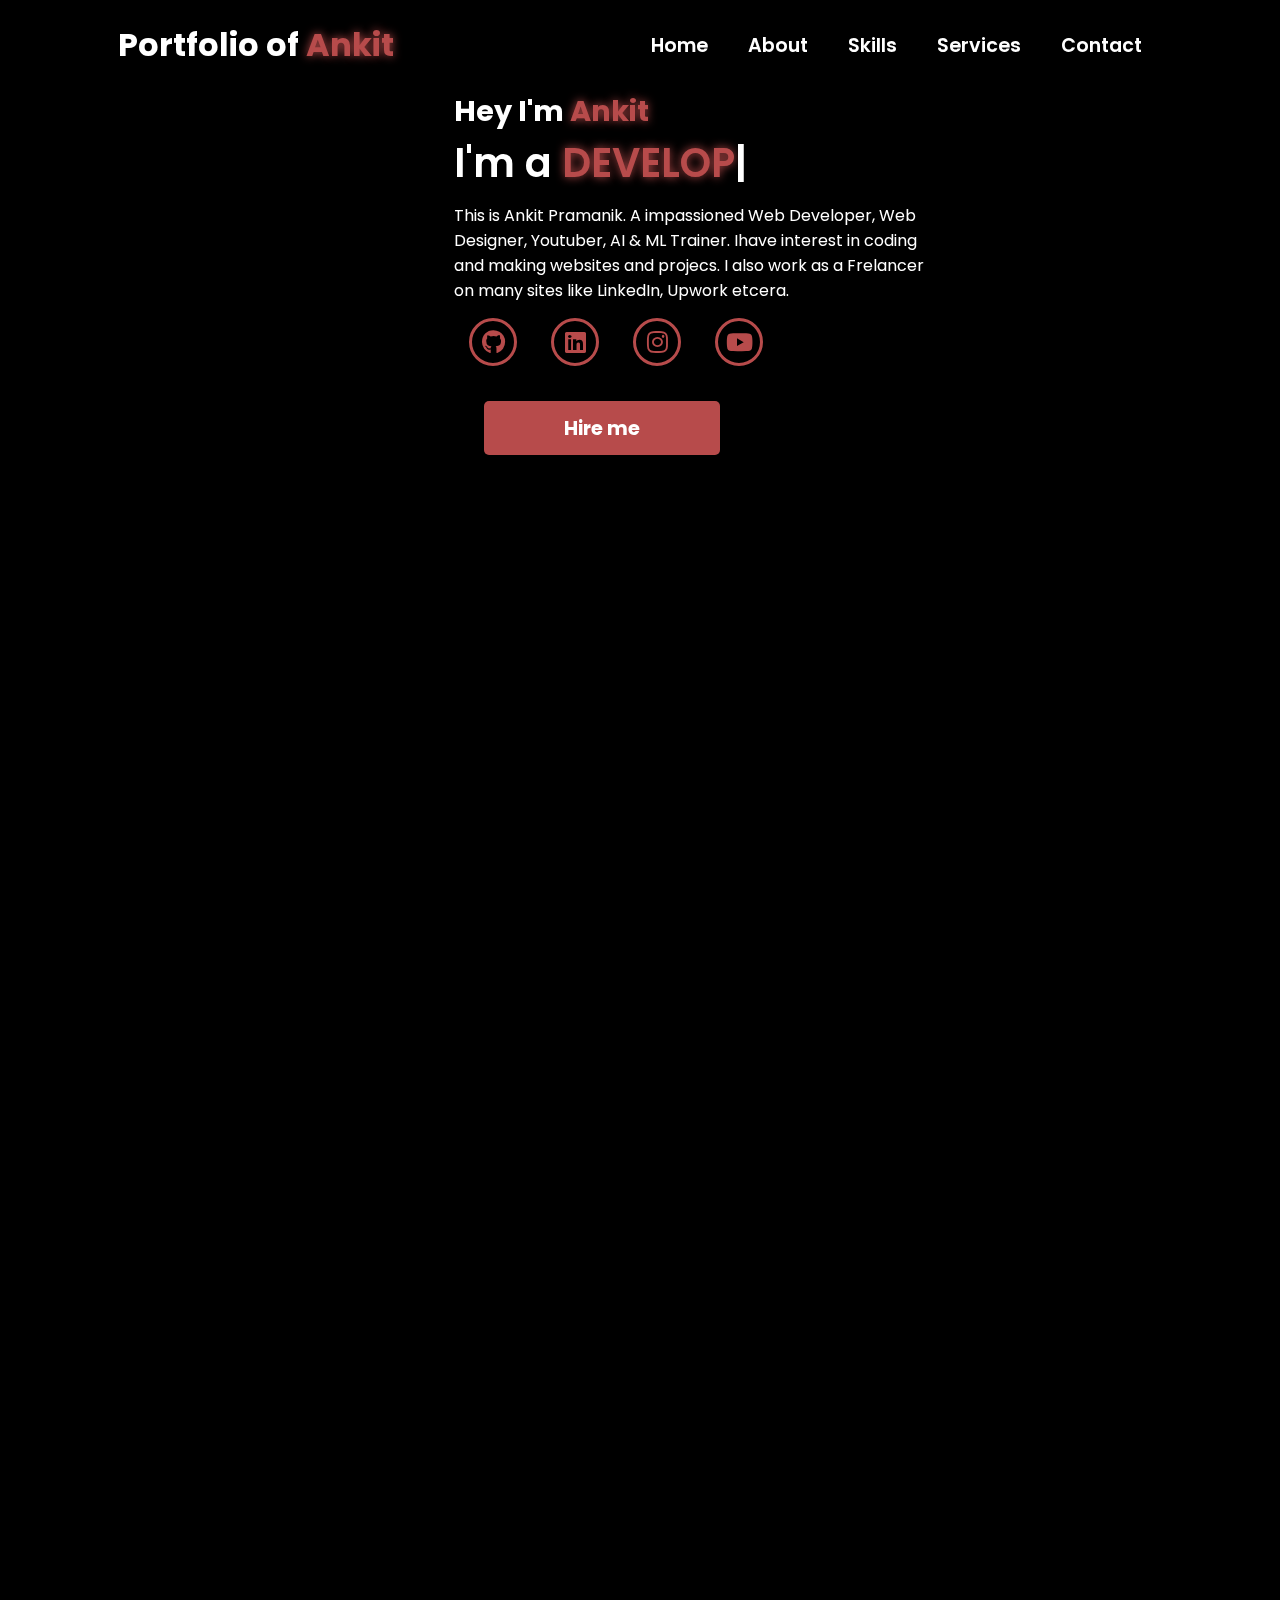
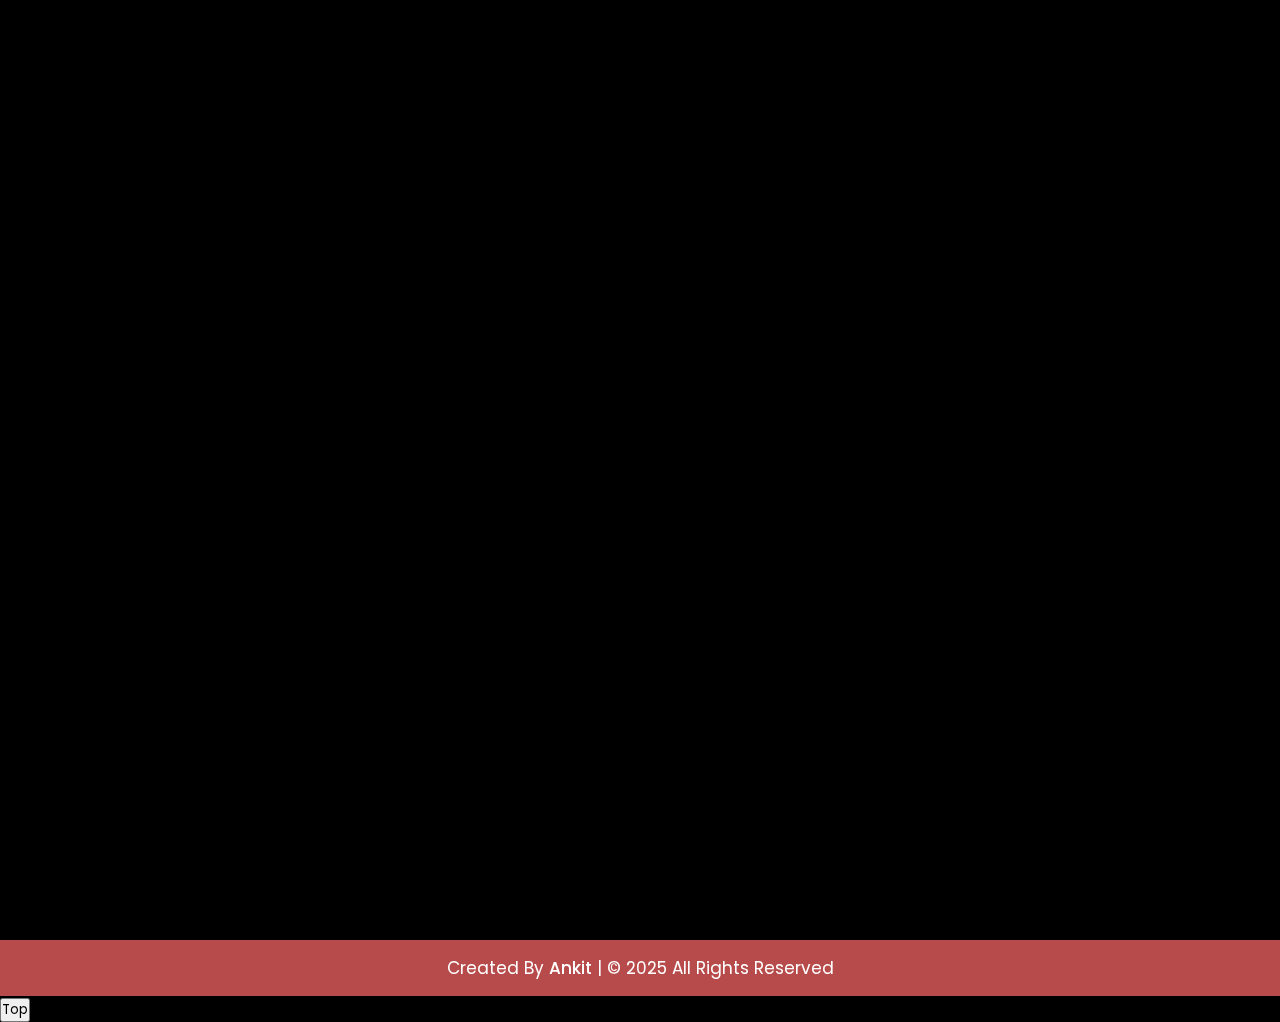
<file: index.html>
<!DOCTYPE html>
<html lang="en" dir="ltr">
  <head>
    <meta name="google-site-verification" content="jkjtikOYRKOSnSfeRMkfdDKY3LjaUoaA-y6QgGkwKd4" />
    <meta charset="UTF-8" />
    <meta name="viewport" content="width=device-width, initial-scale=1.0" />
    <meta name="description" content="Ankit Pramanik's Portfolio Website showcasing web development, AI projects, and digital skills." />
    <meta name="keywords" content="Ankit Pramanik, Ankit404developer, Ankit Pramanik Web Developer, Ankit Pramanik Website Designer, Ankit Web developer, Web dev Ankit, Web dev Ankit Pramanik, Ankit Pramanik web developer portfolio, Anki's Portfolio, Ankit the developer, Portfolio, Web Development, AI, Machine Learning, Freelancer Ankit Pramanik, Frontend Developer" />
    <meta name="author" content="Ankit Pramanik" />
    <title>Ankit's Portfolio Website</title>
    <link rel="stylesheet" href="style.css" />
    <link rel="stylesheet" href="https://cdnjs.cloudflare.com/ajax/libs/font-awesome/6.5.2/css/all.min.css" />
    <link rel="stylesheet" href="https://unpkg.com/aos@next/dist/aos.css" />
  </head>
  <body>
  <!-- navgaition menu -->
  <nav>
    <div class="nav-container">
      <div class="logo" data-aos="zoom-in" data-aos-duration="1100">
        Portfolio of <span>Ankit</span>
      </div>
      <div class="links">
        <div class="link" data-aos="fade-up" data-aos-duration="1100" data-aos-delay="100"><a href="#home">Home</a></div>
        <div class="link" data-aos="fade-up" data-aos-duration="1100" data-aos-delay="200"><a href="#about">About</a></div>
        <div class="link" data-aos="fade-up" data-aos-duration="1100" data-aos-delay="300"><a href="#skills">Skills</a></div>
        <div class="link" data-aos="fade-up" data-aos-duration="1100" data-aos-delay="400"><a href="#services">Services</a>
        </div>
        <div class="link" data-aos="fade-up" data-aos-duration="1100" data-aos-delay="500"><a href="#contact">Contact</a></div>
      </div>
      <i class="fa-solid fa-bars hamburg" onclick="hamburg()"></i>
    </div>
    <div class="dropdown">
      <div class="links">
        <a href="#home">Home</a>
        <a href="#about">About</a>
        <a href="#skills">Skills</a>
        <a href="#services">Service</a>
        <a href="#contact">Contact</a>
        <i class="fa-solid fa-xmark cancel" onclick="cancel()"></i>
      </div>
    </div>
  </nav>
  <section id="home">
    <div class="main-container">
      <div class= data-aos="zoom-in" data-aos-duration="2500">
      
      </div>
      <div class="content">
        <h1 data-aos="fade-left" data-aos="fade-left" data-aos-duration="1100" data-aos-delay="700">Hey I'm
          <span>Ankit</span></h1>
        <div class="typewriter" data-aos="fade-right" data-aos-duration="1100" data-aos-delay="900">I'm a <span
            class="typewriter-text"></span><label for="">|</label></div>
        <p data-aos="flip-up" data-aos-duration="1100" data-aos-delay="1100">This is Ankit Pramanik. A impassioned Web Developer, Web Designer, Youtuber, AI & ML Trainer. Ihave interest in coding and making websites and projecs. I also work as a Frelancer on many sites like LinkedIn, Upwork etcera. </p>
        <div class="social-links">
          <a href="https://github.com/Ankit404developer" data-aos="zoom-out" data-aos-duration="1100" data-aos-delay="1300"><i
              class="fa-brands fa-github"></i></a>
          
          <a href="https://linkedin.com/in/ankit404developer" data-aos="fade-up" data-aos-duration="1100" data-aos-delay="1500"><i
              class="fa-brands fa-linkedin"></i></a>
          
              <a href="https://instagram.com/pramanik_ankit_777" data-aos="fade-up" data-aos-duration="1100" data-aos-delay="1600"><i
                class="fa-brands fa-instagram"></i></a>
              <a href="https://youtube.com/@theoryvoid-s4y" data-aos="fade-up" data-aos-duration="1100" data-aos-delay="1600"><i
                class="fa-brands fa-youtube"></i></a>
                
                  
                  
        </div>
        <div class="btn" data-aos="zoom-in-left" data-aos-duration="1100" data-aos-delay="1700">
          <button onclick="window.location.href='https://ankit-pramanik-portfolio-site.lovable.app'">Hire me</button>
        </div>
      </div>
    </div>
  </section>


  <!-- About Section Start -->

  <section class="about" id="about">
    <div class="content">
      <div class="title" data-aos="fade-up" data-aos-duration="1100"><span>Who is Ankit?</span></div>
      <div class="about-details">
        <div class="left" data-aos="fade-right" data-aos-duration="1100" data-aos-delay="100">
          <img src="main1.jpg" alt="" />
        </div>
        <div class="right">
          <div class="topic" data-aos="fade-left" data-aos-duration="1100" data-aos-delay="200">My Background
          </div>
          <p data-aos="fade-right" data-aos-duration="1100" data-aos-delay="400">I am a boy from a small town of West Bengal with skils like Web Developement, Web Designing, AI and ML Training, SEO, SMO etc. I have also worked as a AI & ML Trainer. I have also worked as a Digital Marketing Trainer. I have also worked as a SEO, SMO, SMM Trainer. I have also worked as a Web Development Trainer in many institutions. I have also worked as a Web Designing Trainer in many institutions. I have also worked as a Graphic Designer . I have also worked as a Icon Designing.
          </p>
          <div class="topic" data-aos="fade-left" data-aos-duration="1100" data-aos-delay="200">My Education
          </div>
          <p data-aos="fade-right" data-aos-duration="1100" data-aos-delay="400">My first school was Pranab Bharati which is situated in our locality. I was there from 2013 to 2019. Then I moved to Sargachi Ramakrishna Mission High School where I am compeleting my higher secondary education.</p>
      
          </p>
          <div class="button" data-aos="fade-up" data-aos-duration="1100" data-aos-delay="600">
            <button onclick="window.location.href='https://ankit404developer.github.io/Ankit404developer'">Projects</button>
          </div>
        </div>
      </div>
    </div>
  </section>


  <!-- My Skill Section Start -->
  <section class="skills" id="skills">
    <div class="content">
      <div class="title" data-aos="fade-up" data-aos-duration="1100"><span>My Skills</span></div>
      <div class="skills-details">
        <div class="text">
          <div class="topic" data-aos="fade-right" data-aos-duration="1100" data-aos-delay="100">Skills Reflects Our
            Knowledge</div>
          <p data-aos="flip-down" data-aos-duration="1100" data-aos-delay="200">I am a Web Developer now. I know Coding Languages like html, css, python, javascript, java, figma, rupy, php, C++, C, C# and R. I know Search Engine Optimization and ranking #1 on Google. I have also skils of Photography, scripting and making videos.</p>
          <div class="experience" data-aos="zoom-in" data-aos-duration="1100" data-aos-delay="300">
            <div class="num">3</div>
            <div class="exp">
              Years Of <br />
              Experience
            </div>
          </div>
        </div>
        <div class="boxes">
          <div class="box" data-aos="zoom-in" data-aos-duration="1100" data-aos-delay="400">
            <div class="topic">HTML</div>
            <div class="per">95%</div>
          </div>
          <div class="box" data-aos="zoom-in" data-aos-duration="1100" data-aos-delay="500">
            <div class="topic">CSS</div>
            <div class="per">90%</div>
          </div>
          <div class="box" data-aos="zoom-in" data-aos-duration="1100" data-aos-delay="600">
            <div class="topic">JavScript</div>
            <div class="per">60%</div>
          </div>
          <div class="box" data-aos="zoom-in" data-aos-duration="1100" data-aos-delay="700">
            <div class="topic">python</div>
            <div class="per">80%</div>
          </div>
       
     </div>
      </div>
    </div>
  </section>

  <!-- My Services Section Start -->
  <section class="services" id="services">
    <div class="content">
      <div class="title" data-aos="fade-up" data-aos-duration="1100"><span>My Services</span></div>
      <div class="boxes">
        <div class="box" data-aos="fade-right" data-aos-duration="1100" data-aos-delay="100">
          <div class="icon">
            <i class="fas fa-desktop"></i>
          </div>
          <div class="topic">Web Devlopment</div>
          <p?</p>
        </div>
        <div class="box" data-aos="fade-up" data-aos-duration="1100" data-aos-delay="100">
          <div class="icon">
            <i class="fas fa-paint-brush"></i>
          </div>
          <div class="topic">Graphic Design</div>
          
        </div>
        <div class="box" data-aos="fade-left" data-aos-duration="1100" data-aos-delay="100">
          <div class="icon">
            <i class="fas fa-chart-line"></i>
          </div>
          <div class="topic">Digital Marketing</div>
         
        </div>
        <div class="box" data-aos="fade-right" data-aos-duration="1100" data-aos-delay="300">
          <div class="icon">
            <i class="fab fa-android"></i>
          </div>
          <div class="topic">Icon Design</div>
          
        </div>
        <div class="box" data-aos="fade-down" data-aos-duration="1100" data-aos-delay="300">
          <div class="icon">
            <i class="fas fa-camera-retro"></i>
          </div>
          <div class="topic">Photography</div>
          
        </div>
        <div class="box" data-aos="fade-left" data-aos-duration="1100" data-aos-delay="400">
          <div class="icon">
            <i class="fas fa-tablet-alt"></i>
          </div>
          <div class="topic">Apps Devlopment</div>
          
            
        </div>
      </div>
    </div>
  </section>

  <!-- Contact Me section Start -->
  <section class="contact" id="contact">
    <div class="content">
      <div class="title" data-aos="fade-up" data-aos-duration="1100"><span>Contact Me</span></div>
      <div class="text">
        <div class="topic" data-aos="fade-right" data-aos-duration="1100" data-aos-delay="200">Have Any Project?</div>
        <p data-aos="fade-left" data-aos-duration="1100" data-aos-delay="400">Lorem ipsum dolor sit amet, consectetur
          adipisicing elit. Ipsam neque ipsum corrupti dolores, facere numquam voluptate aspernatur sit perferendis qui
          nisi modi! Recusandae deserunt consequatur voluptatibus alias repellendus nobis eligendi.</p>
        <div class="button" data-aos="fade-up" data-aos-duration="1100" data-aos-delay="600">
          <button onclick="window.location.href='https://wa.link/hwsblp'">Chat</button>
        </div>
      </div>
    </div>
  </section>

  <!-- Footer Section Start -->
  <footer>
    <div class="text">
      <span>Created By <a href="#">Ankit</a> | &#169; 2025 All Rights Reserved</span>
    </div>
  </footer>

  <button onclick="topFunction()" id="topBtn" title="Go to top">Top</button>

  <script src="script.js"></script>
  <script src="https://unpkg.com/aos@next/dist/aos.js"></script>
  <script>
    AOS.init({ offset: 0 });

    // Get the button
    let mybutton = document.getElementById("topBtn");

    // When the user scrolls down 20px from the top of the document, show the button
    window.onscroll = function() {scrollFunction()};

    function scrollFunction() {
      if (document.body.scrollTop > 20 || document.documentElement.scrollTop > 20) {
        mybutton.style.display = "block";
      } else {
        mybutton.style.display = "none";
      }
    }

    // When the user clicks on the button, scroll to the top of the document
    function topFunction() {
      document.body.scrollTop = 0;
      document.documentElement.scrollTop = 0;
    }
  </script>
</body>

</html>
</file>
<file: style.css>
/* Google Font CDN Link */
@import url('https://fonts.googleapis.com/css2?family=Poppins:wght@400;500;600;700&family=Ubuntu:wght@400;500;700&display=swap');
*{
  margin: 0;
  padding: 0;
  box-sizing: border-box;
  font-family: 'Poppins', sans-serif;
  text-decoration: none;
  scroll-behavior: smooth;
}

body{
  width: 100%;
  height: auto;
  background-color: black;
  overflow-x: hidden;
}

/* Custom Scroll Bar CSS */
::-webkit-scrollbar {
    width: 10px;
}
::-webkit-scrollbar-track {
    background: #f1f1f1;
}
::-webkit-scrollbar-thumb {
    background: #b74b4b;
    border-radius: 12px;
    transition: all 0.3s ease;
}

::-webkit-scrollbar-thumb:hover {
    background: #b74b4b;
}
/* navbar styling */
nav{
  width: 100%;
  height: 10vh;
  
}

.nav-container{
  width: 100%;
  height: 100%;
  display: flex;
  justify-content: space-around;
  align-items: center;
}

.logo{
  color: white;
  font-size: 2rem;
  font-weight: bold;
}

.logo span{
  color: #b74b4b;
  text-shadow: 0 0 10px #b74b4b;
}

.hamburg,
.cancel{
  cursor: pointer;
  position: absolute;
  right: 15px;
  top: 10px;
  color: white;
  opacity: 0;
  pointer-events: none;
  font-size: clamp(2.5rem, 0.5rem + 5vw, 3rem);
}

.nav-container .links{
  display: flex;
}

.nav-container .links a{
  position: relative;
  font-size: 1.2rem;
  color: white;
  margin: 0 20px;
  text-decoration: none;
  font-weight: 550;
  transition: 0.3s linear;
}

.nav-container .links a::before{
  position: absolute;
  content: "";
  bottom: -3px;
  left: 0;
  width: 0%;
  height: 3px;
  background-color: #b74b4b;
  transition: 0.2s linear;
}

.nav-container .links a:hover::before{
  width: 100%;
}

.nav-container .links a:hover{
  color: #b74b4b;
}

.dropdown{
  z-index: 100;
  position: absolute;
  top: 0;
  transform: translateY(-500px);
  width: 100%;
  height: auto;
  backdrop-filter: blur(4px) brightness(40%);
  box-shadow:  0 0 20px black;
  transition: 0.2s linear;
}

.dropdown .links a{
  display: flex;
  color: white;
  text-decoration: none;
  justify-content: center;
  padding: 15px 0;
  align-items: center;
  transition: 0.2s linear;
}

.dropdown .links a:hover{
  background-color: #b74b4b;
}

section{
  width: 100%;
  min-height: 90vh;
}

section .main-container{  

  display: flex;
  justify-content:space-between ;
  padding-left: 100px;
  align-items: center;
}

.main-container .image{
  width: 500px;
  height: 80vh;
  border-radius: 100%;
  overflow: hidden;
  box-shadow: 0 0 50px #b74b4b;
}

.main-container .image img{
  width: 100%;
}

.main-container .image:hover{
  animation: animate 1.5s ease-in-out infinite;
}

@keyframes animate {
  0%{
      scale: 1;
  }
  
  50%{
      scale: 1.05;
  }
  
  100%{
      scale: 1;
  }
}

.main-container .content{
  color: white;
  width: 40%;
}

.content h1{
  font-size: clamp(1rem, 1rem + 5vw, 1.8rem);
}

.content h1 span{
  color: #b74b4b;
  text-shadow: 0  0 10px #b74b4b;
}

.content .typewriter{
  font-size: clamp(1rem, 1rem + 5vw, 2.5rem);
  font-weight: 600;
}

.content .typewriter-text{
  color: #b74b4b;
  text-shadow: 0 0 10px #b74b4b;
}

.content p{
  font-size: clamp(0.4rem , 0.2rem + 9vw, 1rem);
  margin: 10px 0;
}

.social-links i{
  display: inline-flex;
  justify-content: center;
  align-items: center;
  width: 3rem;
  height: 3rem;
  background-color: transparent;
  border: 0.2rem solid #b74b4b;
  border-radius: 50%;
  color: #b74b4b;
  margin: 5px 15px;
  font-size: 1.5rem;
  transition: 0.2s linear;
}

.social-links i:hover{
  scale: 1.3;
  color: black;
  background-color: #b74b4b;
  filter: drop-shadow(0 0 10px #b74b4b);
}

.content button{
  width: 50%;
  height: 6vh;
  margin: 30px;
  background-color: #b74b4b;
  color: white;
  border: none;
  outline: none;
  font-size: 120%;
  font-weight: 700;
  border-radius: 5px;
  transition: 0.2s linear;
}

.content button:hover{
  scale: 1.1;
  color: #b74b4b;
  border: 2px solid #b74b4b;
  background-color: transparent;
  font-weight: 700;
  box-shadow: 0 0 40px #b74b4b;
}

/* About Section Styling */
/* Those Elements Where We Have Apply Same CSS,
I'm Selecting Directly 'Section Tag' and 'Class'  */

  section .content{
    width: 80%;
    margin: 0px auto;
    font-family: 'Poppins', sans-serif;
    }
  .about .about-details{
    display: flex;
    justify-content: space-between;
    align-items: center;
    }
  section .title{
      display: flex;
      justify-content: center;
      margin-bottom: 40px;
  }
  section .title span{
    color: white;
    font-size: 30px;
    font-weight: 600;
    position: relative;
    padding-bottom: 8px;
  }
  section .title span::before,
  section .title span::after{
    content: '';
    position: absolute;
    height: 3px;
    width: 100%;
    background: #b74b4b;
    left: 0;
    bottom: 0;
  }
  section .title span::after{
    bottom: -7px;
    width: 70%;
    left: 50%;
    transform: translateX(-50%);
  }
  .about .about-details .left{
    width: 45%;
  }
  .about .left img{
    height: 400px;
    width: 400px;
    object-fit: cover;
    border-radius: 12px;
  }
  .about-details .right{
    width: 55%;
  }
  section  .topic{
    color: white;
    font-size: 25px;
    font-weight: 500;
    margin-bottom: 10px;
  }
  .about-details .right p{
    text-align: justify;
  color: white;
  }
  section .button{
    margin: 16px 0;
}
section .button button{
  outline: none;
  padding: 8px 16px;
  border-radius: 4px;
  font-size: 25px;
  font-weight: 400;
  background: #b74b4b;
  color: #fff;
  border: 2px solid transparent;
  cursor: pointer;
  transition: all 0.4s ease;
  }
  section .button button:hover{
    border-color: #b74b4b;
    background-color: #fff;
    color: #b74b4b;
  }
  
  .skills{
    background: black;
    }
  .skills .content{
    padding: 40px 0;
  }
  .skills .skills-details{
    display: flex;
    justify-content: space-between;
    align-items: center;
 }
 .skills-details .text{
   width: 50%;
   }
   .skills-details p{
     color: white;
     text-align: justify;
     }
     .skills .skills-details .experience{
       display: flex;
       align-items: center;
       margin: 0 10px;
       }
.skills-details .experience .num{
  color: white;
  font-size: 80px;
}
.skills-details .experience .exp{
  color: white;
  margin-left: 20px;
  font-size: 18px;
  font-weight: 500;
  margin: 0 6px;
}
.skills-details .boxes{
  width: 45%;
  display: flex;
  flex-wrap: wrap;
  justify-content: space-between;
}
.skills-details .box{
  width: calc(100% / 2 - 20px);
  margin: 20px 0;
}
.skills-details .boxes .topic{
  font-size: 20px;
  color: #b74b4b;
}
.skills-details .boxes .per{
  font-size: 60px;
  color: #b74b4b;
}

.services .boxes{
  display: flex;
  flex-wrap: wrap;
  justify-content: space-between;
}
.services .boxes .box{
  margin: 20px 0;
  width: calc(100% / 3 - 20px);
  text-align: center;
  border-radius: 12px;
  padding: 30px 10px;
  box-shadow: 0 5px 10px rgba(0, 0, 0, 0.12);
  cursor: default;
  color: white  ;
  transition: all 0.4s ease;
}
.services .boxes .box:hover{
  background: #b74b4b;
  color: #fff;
}
.services .boxes .box .icon{
  height: 50px;
  width: 50px;
  background: #b74b4b;
  border-radius: 50%;
  text-align: center;
  line-height: 50px;
  font-size: 18px;
  color: #fff;
  margin: 0 auto 10px auto;
  transition: all 0.4s ease;
}
.boxes .box:hover .icon{
  background-color: #fff;
  color: #b74b4b;
}
.services .boxes .box:hover .topic,
.services .boxes .box:hover p{
  color: white;
  transition: all 0.4s ease;
}
.services .boxes .box:hover .topic,
.services .boxes .box:hover p{
  color: #fff;
}
/* Contact Me CSS */
.contact{
  background: black;
}
.contact .content{
  margin: 0 auto;
  padding: 30px 0;
}
.contact .text{
  width: 80%;
  text-align: center;
  margin: auto;
}

footer{
  background: #b74b4b;
  padding: 15px 0;
  text-align: center;
  font-family: 'Poppins', sans-serif;
}
footer .text span{
  font-size: 17px;
  font-weight: 400;
  color: #fff;
}
footer .text span a{
  font-weight: 500;
  color: #FFF;
}
footer .text span a:hover{
  text-decoration: underline;
}
.scroll-button a{
  position: fixed;
  bottom: 20px;
  right: 20px;
  color: #fff;
  background: #b74b4b;
  padding: 7px 12px;;
  font-size: 18px;
  border-radius: 6px;
  box-shadow: rgba(0, 0, 0, 0.15);
  display: none;
}


@media (max-width: 1000px) {
  .about .about-details{
    justify-content: center;
    flex-direction: column;
  }
  .about .about-details .left{
    display: flex;
    justify-content: center;
    width: 100%;
  }
  .about-details .right{
    width: 90%;
    margin: 40px 0;
  }
  .services .boxes .box{
    margin: 20px 0;
    width: calc(100% / 2 - 20px);
  }
}

@media (max-width: 900px) {
  .about .left img{
    height: 350px;
    width: 350px;
  }
}

@media (max-width: 968px) {

  nav .logo{
    position: absolute;
    top: 16px;
    left: 15px;
    font-size: 1.5rem;
}

  section .main-container {
    padding-left: 0px;
    display: flex;
    flex-direction: column;
  }
  
  .nav-container .links{
    display: none;
  }
  
  .hamburg,
  .cancel{
    opacity: 1;
    pointer-events: visible;
  }
  
  .main-container .content{
    margin-top: 20px;
      width: 80%;
  }
  
  .social-links i{
    width: 2.5rem;
    height: 2.5rem;
    font-size: 1.5rem;
  }
  
  .main-container .image{
    z-index: -1;
    width: 50%;
      height: 60%;
  }
  
  .skills .skills-details{
    align-items: center;
    justify-content: center;
    flex-direction: column;
  }
  .skills-details .text{
    width: 100%;
    margin-bottom: 50px;
  }
  .skills-details .boxes{
    justify-content: center;
    align-items: center;
    width: 100%;
  }
  .services .boxes .box{
    margin: 20px 0;
    width: 100%;
  }
  .contact .text{
    width: 100%;
}
}

@media (max-width: 500px){
  main-container .image{
        width: 50%;
        height: 60%;
        margin-bottom: 0px;
    }
    
    .main-container .content{
        width: 80%;
    }
    
    .main-container button{
        margin-top: 15px;
    }
  
  .skills-details .boxes .per{
    font-size: 50px;
    color: #b74b4b;
  }
}
</file>
